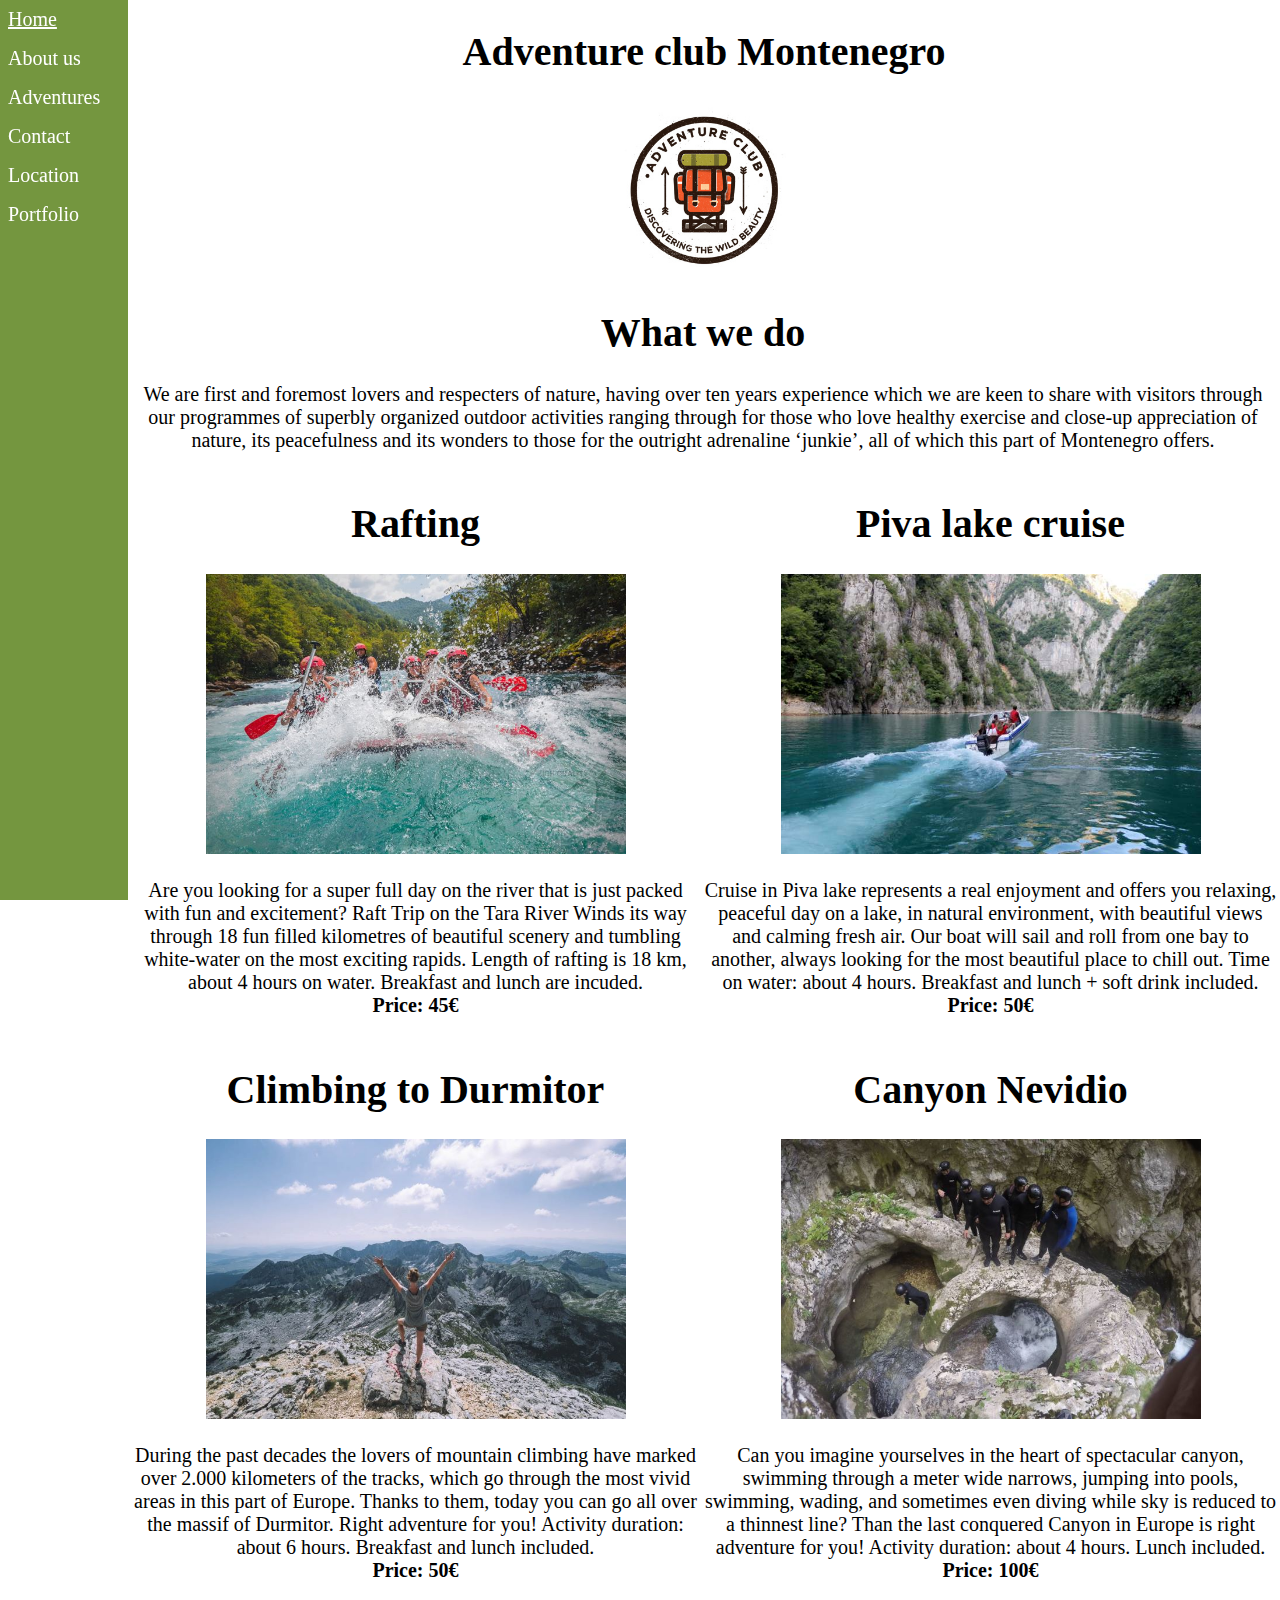
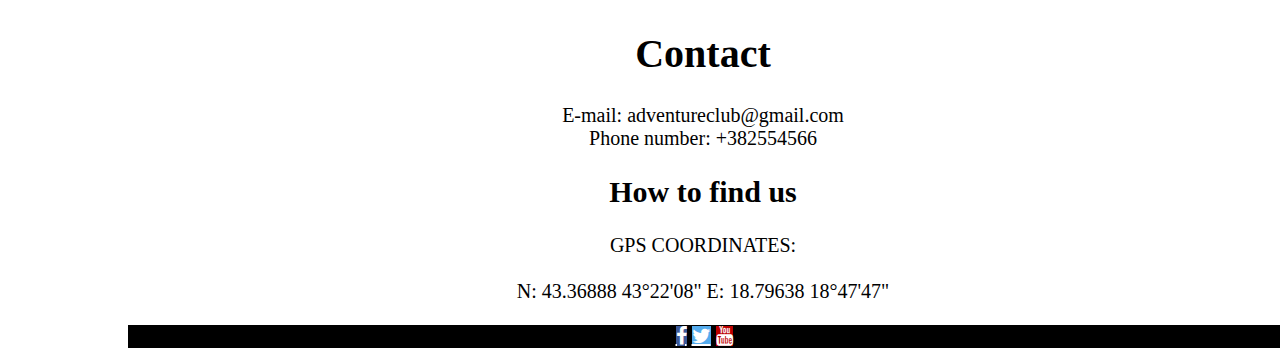
<file: Zadatak_2/index.html>
<!DOCTYPE html>

<html lang="en">

<head>
    <meta charset="utf-8">
    <meta name="viewport" content="width=device-width, initial-scale=1.0">
    <link rel="stylesheet" href="style.css">
    <link rel="stylesheet" href="https://cdnjs.cloudflare.com/ajax/libs/font-awesome/4.7.0/css/font-awesome.min.css">
</head>

<body>
    <div class="header" id="home">
        <h1>Adventure club Montenegro</h1>
        <img src="Logo.jpg" alt="Logo">
    </div>

    <div class="navbar">
        <a href="#home">Home</a>
        <a href="#about">About us</a>
        <a href="#adventures">Adventures</a>
        <a href="#contact">Contact</a>
        <a href="#location">Location</a>
        <a href="../Zadatak_1/index.html">Portfolio</a>
    </div>

    <div class="content">
        <div id="about">
            <h1>What we do</h1>
            <p>
                We are first and foremost lovers and respecters of nature, having over ten years experience which we are keen to share with visitors through our programmes of superbly organized outdoor activities ranging through for those who love healthy exercise and
                close-up appreciation of nature, its peacefulness and its wonders to those for the outright adrenaline ‘junkie’, all of which this part of Montenegro offers.
            </p>
        </div>
        <div class="row" id="adventures">
            <div class="column">
                <h1>Rafting</h1>
                <img src="Rafting.jpg" alt="Rafting">
                <p>
                    Are you looking for a super full day on the river that is just packed with fun and excitement? Raft Trip on the Tara River Winds its way through 18 fun filled kilometres of beautiful scenery and tumbling white-water on the most exciting rapids. Length
                    of rafting is 18 km, about 4 hours on water. Breakfast and lunch are incuded.<br><b>Price: 45€</b>
                </p>
            </div>
            <div class="column">
                <h1>Piva lake cruise</h1>
                <img src="Cruising.jpg" alt="Cruising">
                <p>
                    Cruise in Piva lake represents a real enjoyment and offers you relaxing, peaceful day on a lake, in natural environment, with beautiful views and calming fresh air. Our boat will sail and roll from one bay to another, always looking for the most beautiful
                    place to chill out. Time on water: about 4 hours. Breakfast and lunch + soft drink included.
                    <br>
                    <b>Price: 50€</b>
                </p>
            </div>
            <div class="column">
                <h1>Climbing to Durmitor</h1>
                <img src="Climbing.jpg" alt="Climbing">
                <p>
                    During the past decades the lovers of mountain climbing have marked over 2.000 kilometers of the tracks, which go through the most vivid areas in this part of Europe. Thanks to them, today you can go all over the massif of Durmitor. Right adventure for
                    you! Activity duration: about 6 hours. Breakfast and lunch included.<br>
                    <b>Price: 50€</b>
                </p>
            </div>
            <div class="column">
                <h1>Canyon Nevidio</h1>
                <img src="Canyoning.jpg" alt="Canyoning">
                <p>
                    Can you imagine yourselves in the heart of spectacular canyon, swimming through a meter wide narrows, jumping into pools, swimming, wading, and sometimes even diving while sky is reduced to a thinnest line? Than the last conquered Canyon in Europe is
                    right adventure for you! Activity duration: about 4 hours. Lunch included.<br>
                    <b>Price: 100€</b>
                </p>
            </div>
        </div>
        <div class="informations">
            <div id="contact">
                <h1>Contact</h1>
                <p>
                    E-mail: adventureclub@gmail.com<br> Phone number: +382554566
                </p>
            </div>
            <div id="location">
                <h2>How to find us</h2>
                <p>
                    GPS COORDINATES:<br>
                    <br>N: 43.36888 43°22'08" E: 18.79638 18°47'47"
                </p>
            </div>
        </div>
    </div>

    <div class="footer">
        <a href="https://www.facebook.com" target="_blank" class="fa fa-facebook"></a>
        <a href="https://twitter.com" target="_blank" class="fa fa-twitter"></a>
        <a href="https://www.youtube.com" target="_blank" class="fa fa-youtube"></a>

    </div>
</body>

</html>
</file>
<file: Zadatak_2/style.css>
* {
    box-sizing: border-box;
}

body {
    background-color: white;
    font-size: 18px;
    color: black;
    margin: 0;
    padding: 0;
    font-family: Georgia, 'Times New Roman', Times, serif;
}

.header {
    background-color: white;
    margin: 0;
    padding: 1px;
    width: 100%;
    height: 20%;
    text-align: center;
}

.header>img {
    max-width: 300px;
    width: 20%;
    height: auto;
    padding: 1px;
}

.navbar {
    background-color: rgba(86, 127, 21, 0.82);
    overflow: hidden;
}

.navbar a {
    float: left;
    color: white;
    padding: 10px;
    text-align: center;
    text-decoration: none;
}

.navbar a:hover {
    text-decoration: underline;
    cursor: pointer;
}

.content {
    margin: 1px;
    padding: 1px;
    text-align: center;
    width: 100%;
    height: 60%;
}

.content .row .column {
    width: 100%;
    height: 25%;
}

.content .row .column>img {
    max-width: 400px;
    width: 100%;
    height: auto;
}

.footer {
    background-color: black;
    color: white;
    width: 100%;
    height: 20%;
    text-align: center;
}

.fa-facebook {
    background: #3B5998;
    color: white;
}

.fa-twitter {
    background: #55acee;
    color: white;
}

.fa-youtube {
    background: #bb0000;
    color: white;
}

.fa:hover {
    opacity: 0.7;
}

.row:after {
    content: "";
    display: table;
    clear: both;
}


/*Extra small devices (phones, 600px and down)*/

@media only screen and (max-width: 600px) {
    body {
        font-size: 12px;
    }
    .content .row .column>img {
        max-width: 250px;
        width: 100%;
        height: auto;
    }
}


/*Large devices (laptops/desktops, 992px and up)*/

@media only screen and (min-width: 992px) {
    body {
        background-color: white;
        font-size: 20px;
        color: black;
        margin: 0;
        padding: 0;
    }
    .header {
        background-color: white;
        margin: 0;
        padding: 1px;
        width: 90%;
        height: 20%;
        text-align: center;
        float: right;
    }
    .header>img {
        max-width: 400px;
        width: 20%;
        height: auto;
        padding: 1px;
    }
    .navbar {
        height: 100%;
        width: 10%;
        position: fixed;
        overflow: hidden;
        float: left;
        background-color: rgba(86, 127, 21, 0.82);
    }
    .navbar a {
        display: block;
        text-decoration: none;
        color: white;
        padding: 8px;
    }
    .navbar a:hover {
        text-decoration: underline;
        cursor: pointer;
    }
    .content {
        padding: 1px;
        text-align: center;
        width: 90%;
        height: 60%;
        float: right;
    }
    .content .row .column {
        width: 50%;
        height: 50%;
        float: left;
        padding: 1px;
    }
    .content .row .column>img {
        max-width: 420px;
        width: 100%;
        height: auto;
    }
    .footer {
        width: 90%;
        height: 20%;
        text-align: center;
        float: right;
    }
}
</file>
